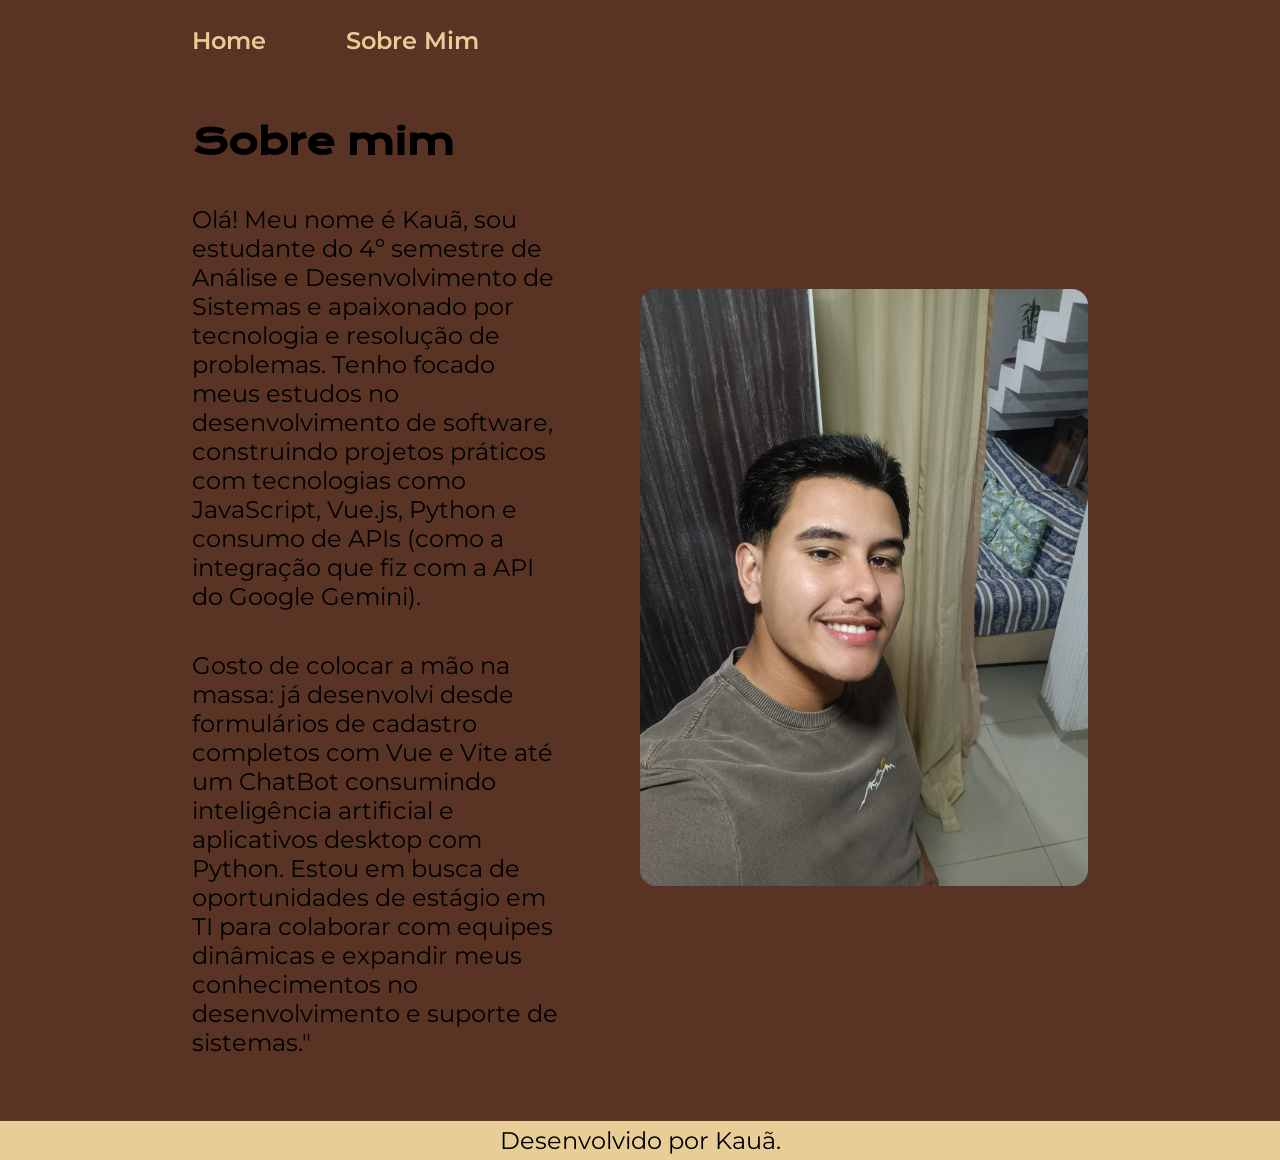
<file: Portfolio/about.html>
<!DOCTYPE html>
<html lang="pt-br ">
<head>
    <meta charset="UTF-8">
    <meta name="viewport" content="width=device-width, initial-scale=1.0">
    <title>Sobre mim</title>
    <link rel="stylesheet" href="./styles/style.css">
</head>
<body>
    <header class="cabecalho">
        <nav class="cabecalho__menu">
            <a class="cabecalho__menu__link" href="index.html">Home</a>
            <a class="cabecalho__menu__link" href="about.html">Sobre Mim</a>
        </nav>
    </header>

    <main class="apresentacao">
        <section class="apresentacao__conteudo">
            <h1 class="apresentacao__conteudo__titulo">Sobre mim</h1>
            <p class="apresentacao__conteudo__texto">Olá! Meu nome é Kauã, sou estudante do 4º semestre de Análise e Desenvolvimento de Sistemas  e apaixonado por tecnologia e resolução de problemas. Tenho focado meus estudos no desenvolvimento de software, construindo projetos práticos com tecnologias como JavaScript, Vue.js, Python e consumo de APIs (como a integração que fiz com a API do Google Gemini).</p>
            <p class="apresentacao__conteudo__texto">Gosto de colocar a mão na massa: já desenvolvi desde formulários de cadastro completos com Vue e Vite até um ChatBot consumindo inteligência artificial e aplicativos desktop com Python. Estou em busca de oportunidades de estágio em TI para colaborar com equipes dinâmicas e expandir meus conhecimentos no desenvolvimento e suporte de sistemas."</p>
        </section>
        <img class="apresentacao__imagem" src="./assets/foto 2.jpg" alt="Minha foto">

    </main>

    <footer class="rodape">
        <p>Desenvolvido por Kauã.</p>
    </footer>

    
</body>
</html>
</file>
<file: Portfolio/styles/style.css>
@import url('https://fonts.googleapis.com/css2?family=Krona+One&family=Montserrat:ital,wght@0,100..900;1,100..900&display=swap');

* {
    margin: 0;
    padding: 0;
    box-sizing: border-box;
}

:root { 
    --cor-primaria:#593424;
    --cor-secundaria:#E9CD96;
    --cor-terciaria:#000000;

    --fonte-primaria: 'Krona One', sans-serif;
    --fonte-secundaria: 'Montserrat', sans-serif;
}

body { 
    background-color: var(--cor-primaria);
    min-height: 100vh;
    display: flex;
    flex-direction: column;
    justify-content: space-between;
}

.cabecalho {
    padding: 2% 0% 0% 15%;
}

.cabecalho__menu {
    display: flex; 
    gap: 80px;
}

.cabecalho__menu__link { 
    font-family: var(--fonte-secundaria);
    font-size: 1.5rem;
    font-weight: 600;
    color: var(--cor-secundaria);
    text-decoration: none;
}

.apresentacao { 
    flex: 1;
    padding: 5% 15%;
    display: flex;
    align-items: center;
    justify-content: space-between;
    gap: 82px;
}

.apresentacao__conteudo {
    width: 50%;
    display: flex;
    flex-direction: column;
    gap: 40px;
}

.apresentacao__conteudo__titulo { 
    font-size: 2.25rem;
    font-family: var(--fonte-primaria);
}

.titulo-destaque {
    color: var(--cor-secundaria);
}

.apresentacao__conteudo__texto { 
    font-size: 1.5rem;
    font-family: var(--fonte-secundaria);
}

.apresentacao__links {
    display: flex;
    flex-direction: column;
    justify-content: space-between;
    align-items: center;
    gap: 32px;
}

.apresentacao__links_subtitulo {
    font-family: var(--fonte-primaria);
    font-weight: 400;
    font-size: 1.5rem;
    color: var(--cor-terciaria);
}

.apresentacao__links__navegacao {
    display: flex;
    justify-content: center;
    gap: 16px;
    border: 2px solid var(--cor-secundaria);
    width: 50%;
    text-align: center;
    border-radius: 16px;
    font-size: 1.5rem;
    padding: 21.5px 0;
    color: var(--cor-terciaria);
    font-family: var(--fonte-secundaria);
    font-weight: 600;
    text-decoration: none;
}

.apresentacao__links__navegacao:hover {
    background-color: var(--cor-secundaria);
}

.apresentacao__imagem { 
    width: 50%;
    border-radius: 16px;
    display: flex;
}

.rodape { 
    width: 100%;
    padding: 5px;
    color: var(--cor-terciaria);
    background-color: var(--cor-secundaria);
    text-align: center;
    font-family: var(--fonte-secundaria);
    font-size: 1.5rem;
    font-weight: 400;
}

@media (max-width: 1200px) {
    .cabecalho {
        padding: 10% 5%;
    }

    .cabecalho__menu {
        justify-content: center;
        gap: 40px;
    }

    .apresentacao { 
        flex-direction: column-reverse;
        padding: 10% 5%; 
        gap: 40px;
    }

    .apresentacao__conteudo {
        width: 100%;
        text-align: center;
    }

    .apresentacao__imagem { 
        width: 80%;
        max-width: 300px;
        margin: 0 auto;
    }
    
    .apresentacao__links__navegacao {
        width: 80%;
    }
}

@media (max-width: 768px) {
    .cabecalho__menu {
        gap: 30px;
    }

    .cabecalho__menu__link {
        font-size: 1.2rem;
    }

    .apresentacao__conteudo__titulo { 
        font-size: 1.8rem;
    }

    .apresentacao__conteudo__texto { 
        font-size: 1.2rem;
    }
    
    .apresentacao__links_subtitulo {
        font-size: 1.2rem;
    }

    .apresentacao__links__navegacao {
        width: 100%;
        flex-direction: row;
        justify-content: center;
        gap: 10px;
        padding: 15px 0;
    }
    
    .apresentacao__links__navegacao img {
        width: 24px;
        height: auto;
    }

    .rodape { 
        font-size: 1.2rem;
    }
}
</file>
<file: OneDrive/Desktop/Portfolio/styles/style.css>
@import url('https://fonts.googleapis.com/css2?family=Krona+One&family=Montserrat:ital,wght@0,100..900;1,100..900&display=swap');

* {
    margin: 0;
    padding: 0;
    box-sizing: border-box;
}

:root { 
    --cor-primaria:#593424;
    --cor-secundaria:#E9CD96;
    --cor-terciaria:#000000;

    --fonte-primaria: 'Krona One', sans-serif;
    --fonte-secundaria: 'Montserrat', sans-serif;
}

body { 
    background-color: var(--cor-primaria);
    min-height: 100vh;
    display: flex;
    flex-direction: column;
    justify-content: space-between;
}

.cabecalho {
    padding: 2% 0% 0% 15%;
}

.cabecalho__menu {
    display: flex; 
    gap: 80px;
}

.cabecalho__menu__link { 
    font-family: var(--fonte-secundaria);
    font-size: 1.5rem;
    font-weight: 600;
    color: var(--cor-secundaria);
    text-decoration: none;
}

.apresentacao { 
    flex: 1;
    padding: 5% 15%;
    display: flex;
    align-items: center;
    justify-content: space-between;
    gap: 82px;
}

.apresentacao__conteudo {
    width: 50%;
    display: flex;
    flex-direction: column;
    gap: 40px;
}

.apresentacao__conteudo__titulo { 
    font-size: 2.25rem;
    font-family: var(--fonte-primaria);
}

.titulo-destaque {
    color: var(--cor-secundaria);
}

.apresentacao__conteudo__texto { 
    font-size: 1.5rem;
    font-family: var(--fonte-secundaria);
}

.apresentacao__links {
    display: flex;
    flex-direction: column;
    justify-content: space-between;
    align-items: center;
    gap: 32px;
}

.apresentacao__links_subtitulo {
    font-family: var(--fonte-primaria);
    font-weight: 400;
    font-size: 1.5rem;
    color: var(--cor-terciaria);
}

.apresentacao__links__navegacao {
    display: flex;
    justify-content: center;
    gap: 16px;
    border: 2px solid var(--cor-secundaria);
    width: 50%;
    text-align: center;
    border-radius: 16px;
    font-size: 1.5rem;
    padding: 21.5px 0;
    color: var(--cor-terciaria);
    font-family: var(--fonte-secundaria);
    font-weight: 600;
    text-decoration: none;
}

.apresentacao__links__navegacao:hover {
    background-color: var(--cor-secundaria);
}

.apresentacao__imagem { 
    width: 50%;
    border-radius: 16px;
    display: flex;
}

.rodape { 
    width: 100%;
    padding: 5px;
    color: var(--cor-terciaria);
    background-color: var(--cor-secundaria);
    text-align: center;
    font-family: var(--fonte-secundaria);
    font-size: 1.5rem;
    font-weight: 400;
}

@media (max-width: 1200px) {
    .cabecalho {
        padding: 10% 5%;
    }

    .cabecalho__menu {
        justify-content: center;
        gap: 40px;
    }

    .apresentacao { 
        flex-direction: column-reverse;
        padding: 10% 5%; 
        gap: 40px;
    }

    .apresentacao__conteudo {
        width: 100%;
        display: flex;
        flex-direction: column;
        align-items: center; 
        text-align: center;
    }

    .apresentacao__imagem { 
        width: 80%;
        max-width: 300px;
        margin: 0 auto;
    }
    
    .apresentacao__links__navegacao {
        width: 80%;
    }
}

@media (max-width: 1200px) {
    .cabecalho {
        padding: 10% 5%;
    }

    .cabecalho__menu {
        justify-content: center;
        gap: 40px;
    }

    .apresentacao { 
        flex-direction: column-reverse;
        padding: 10% 5%; 
        gap: 40px;
    }

    .apresentacao__conteudo {
        width: 100%;
        display: flex;
        flex-direction: column;
        align-items: center; 
        text-align: center;
    }

    .apresentacao__imagem { 
        width: 80%;
        max-width: 300px;
        margin: 0 auto;
    }
    
    .apresentacao__links__navegacao {
        width: 80%;
    }
}

@media (max-width: 768px) {
    .cabecalho__menu {
        gap: 30px;
    }

    .cabecalho__menu__link {
        font-size: 1.2rem;
    }

    .apresentacao__conteudo {
        width: 100%;
        align-items: stretch;
        text-align: center;
    }

    .apresentacao__conteudo__titulo { 
        font-size: 1.8rem;
        text-align: center;
        width: 100%;
    }

    .apresentacao__conteudo__texto { 
        font-size: 1.2rem;
        text-align: justify;
        line-height: 1.6;
        width: 100%;
    }
    
    .apresentacao__links {
        width: 100%;
    }

    .apresentacao__links_subtitulo {
        font-size: 1.2rem;
        text-align: center;
    }

    .apresentacao__links__navegacao {
        width: 100%;
        flex-direction: row;
        justify-content: center;
        gap: 10px;
        padding: 15px 0;
    }
    
    .apresentacao__links__navegacao img {
        width: 24px;
        height: auto;
    }

    .rodape { 
        font-size: 1.2rem;
    }
}
</file>
